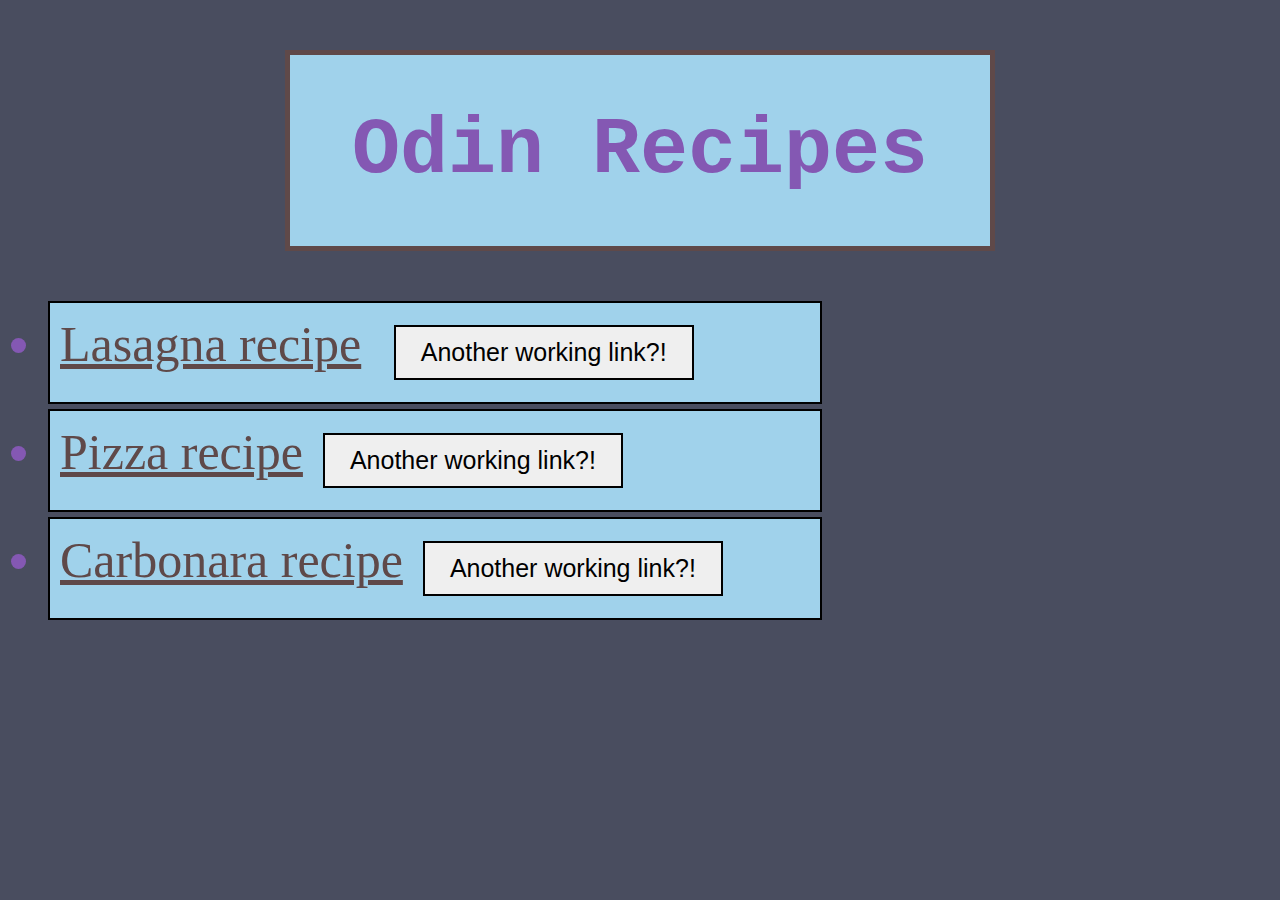
<file: index.html>
<!DOCTYPE html>

<html lang="en">

    <head>
    <meta charset="UTF-8">
    <meta name="viewport" content="width=device-width, initial-scale=1.0">
    <title>Odin Recipes so cool!</title>
    <link rel="stylesheet" href="style.css">
    </head>

    <body>
        <h1>Odin Recipes</h1>
        <ul>
        <li><a href="recipes/lasagnarecipe.html" target="_blank" rel="noopener noreferrer" >Lasagna recipe</a> <button class = "Button1" onclick="window.open('https://www.youtube.com/watch?v=dQw4w9WgXcQ', '_blank', 'noopener,noreferrer')">Another working link?!</button></li>
        <li><a href="recipes/pizzarecipe.html" target="_blank" rel="noopener noreferrer">Pizza recipe</a><button class = "Button2" onclick="window.open('https://www.youtube.com/watch?v=dQw4w9WgXcQ', '_blank', 'noopener,noreferrer')">Another working link?!</button></li>
        <li><a href="recipes/carbonararecipe.html" target="_blank" rel="noopener noreferrer">Carbonara recipe</a><button class ="Button3" Button2 onclick="window.open('https://www.youtube.com/watch?v=dQw4w9WgXcQ', '_blank', 'noopener,noreferrer')">Another working link?!</button></li>
         </ul>
    </body>

</html>
</file>
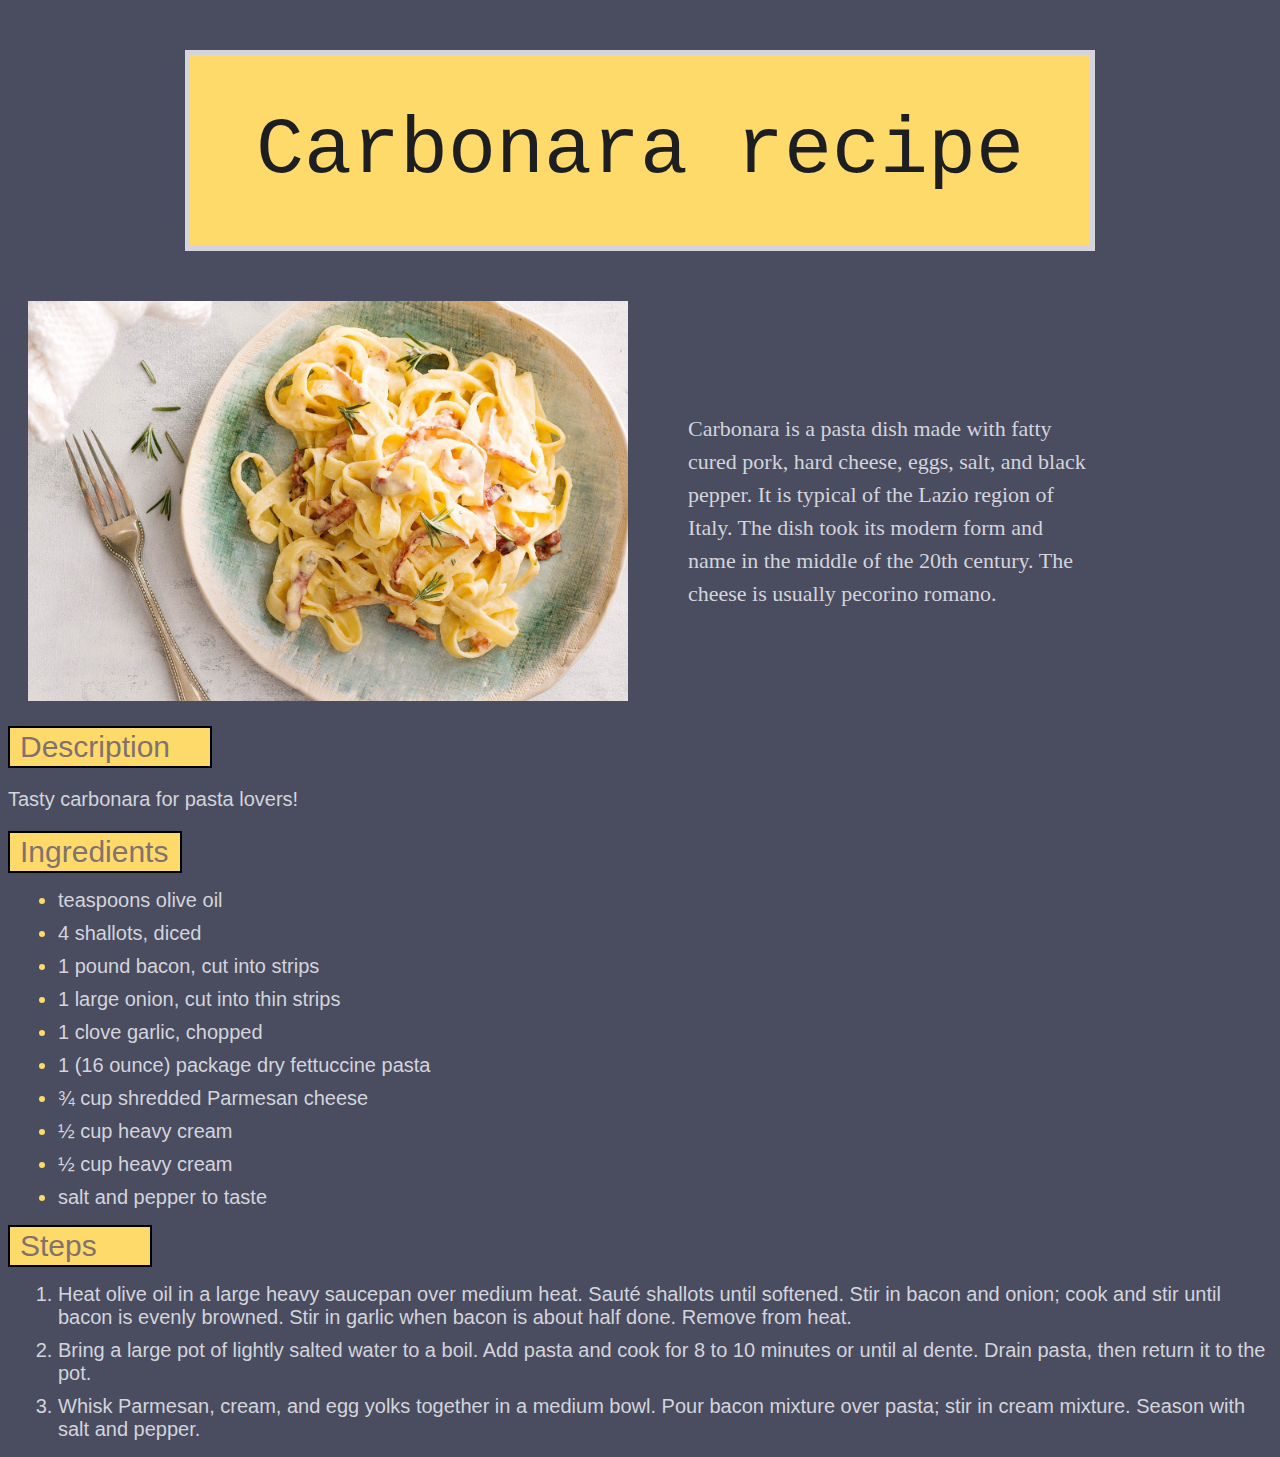
<file: recipes/carbonararecipe.html>
<!DOCTYPE html>

<html lang="en">

    <head>
    <meta charset="UTF-8">
    <meta name="viewport" content="width=device-width, initial-scale=1.0">
    <title>Carbonara cool !!!</title>
    <link rel="stylesheet" href="style_carbonara.css">
    </head>

    <body>
            
            <h class="page-title">Carbonara recipe</h>
            <div class="content-wrapper">
            <img src="./images/carbonara.jpeg" height="400" width="600">
            <p class="about-carbonara">Carbonara is a pasta dish made with fatty cured pork, hard cheese, eggs, salt, and black pepper. It is typical of the Lazio region of Italy. The dish took its modern form and name in the middle of the 20th century. The cheese is usually pecorino romano.</p>
            </div>
            <h class = "description">Description</h>
            <p class = "description-text">Tasty carbonara for pasta lovers!</p>
            <h class="ingredients">Ingredients</h>
            <ul>              
                <li>teaspoons olive oil</li>
                <li>4 shallots, diced</li>
                <li>1 pound bacon, cut into strips</li>
                <li>1 large onion, cut into thin strips</li>
                <li>1 clove garlic, chopped</li>
                <li>1 (16 ounce) package dry fettuccine pasta</li>
                <li>¾ cup shredded Parmesan cheese</li>
                <li>½ cup heavy cream</li>
                <li>½ cup heavy cream</li>
                <li>salt and pepper to taste</li>
            </ul>
            <h class="steps">Steps</h>
            <ol>
                <li>Heat olive oil in a large heavy saucepan over medium heat. Sauté shallots until softened. Stir in bacon and onion; cook and stir until bacon is evenly browned. Stir in garlic when bacon is about half done. Remove from heat.</li>
                <li>Bring a large pot of lightly salted water to a boil. Add pasta and cook for 8 to 10 minutes or until al dente. Drain pasta, then return it to the pot.</li>
                <li>Whisk Parmesan, cream, and egg yolks together in a medium bowl. Pour bacon mixture over pasta; stir in cream mixture. Season with salt and pepper.</li>
             </ol>
    </body>

</html>
</file>
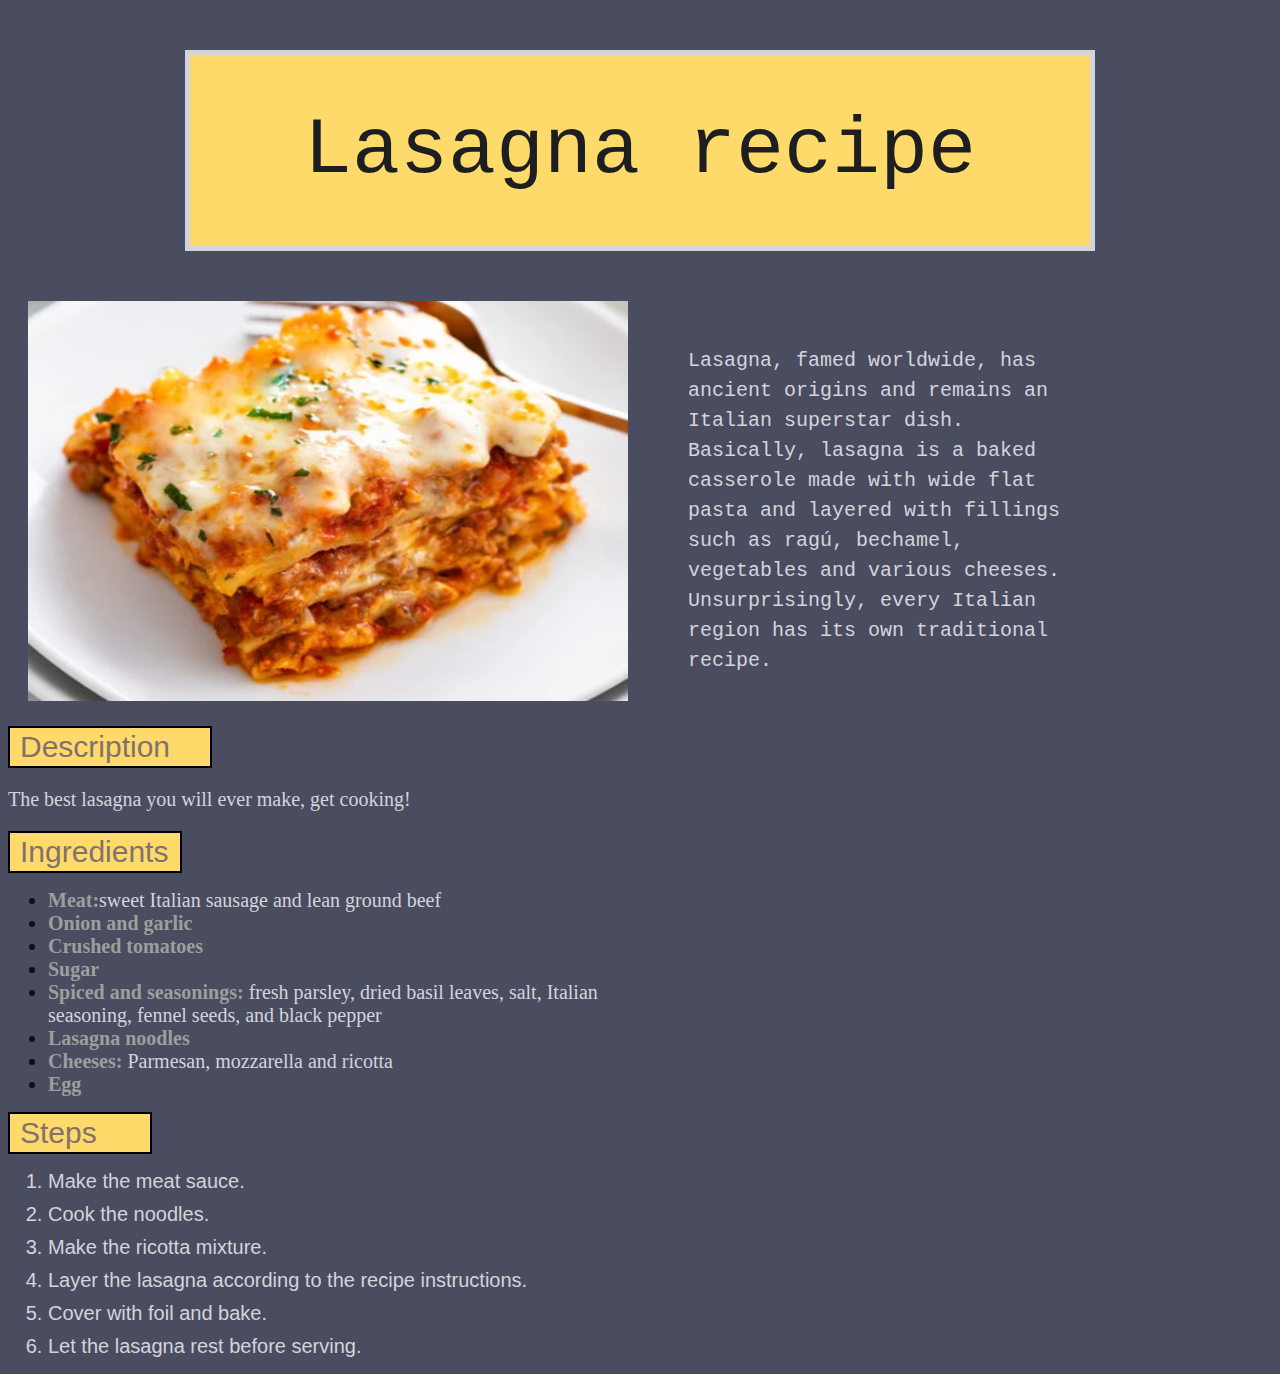
<file: recipes/lasagnarecipe.html>
<!DOCTYPE html>

<html lang="en">

    <head>
    <meta charset="UTF-8">
    <meta name="viewport" content="width=device-width, initial-scale=1.0">
    <title>Lasagna very cool</title>
    <link rel="stylesheet" href="style_lasagna.css">
    </head>

    <body>
            <h class = "page-title">Lasagna recipe</h>
            <div class="content-wrapper">
            <img src = "./images/lasagna.jpg" height="400" width="600">
            <p class = "about-lasagna">Lasagna, famed worldwide, has ancient origins and remains an Italian superstar dish. Basically, lasagna is a baked casserole made with wide flat pasta and layered with fillings such as ragú, bechamel, vegetables and various cheeses. Unsurprisingly, every Italian region has its own traditional recipe.</p> </p>
            </div>
            <h class = "description">Description</h>
            <p class = description-text>The best lasagna you will ever make, get cooking!</p>
            <h class = "ingredients">Ingredients</h>
            <ul>
                <li><strong>Meat:</strong>sweet Italian sausage and lean ground beef</li>
                <li><strong>Onion and garlic</strong></li>
                <li><strong>Crushed tomatoes</strong></li>
                <li><strong>Sugar</strong></li>
                <li><strong>Spiced and seasonings:</strong> fresh parsley, dried basil leaves, salt, Italian seasoning, fennel seeds, and black pepper</li>
                <li><strong>Lasagna noodles</strong></li>
                <li><strong>Cheeses:</strong> Parmesan, mozzarella and ricotta</li>
                <li><strong>Egg</strong></li>
            </ul>
            <h class = "steps">Steps</h>
            <ol>
                <li>Make the meat sauce.</li>
                <li>Cook the noodles.</li>
                <li>Make the ricotta mixture.</li>
                <li>Layer the lasagna according to the recipe instructions.</li>
                <li>Cover with foil and bake.</li>
                <li>Let the lasagna rest before serving.</li>
            </ol>
    </body>

</html>
</file>
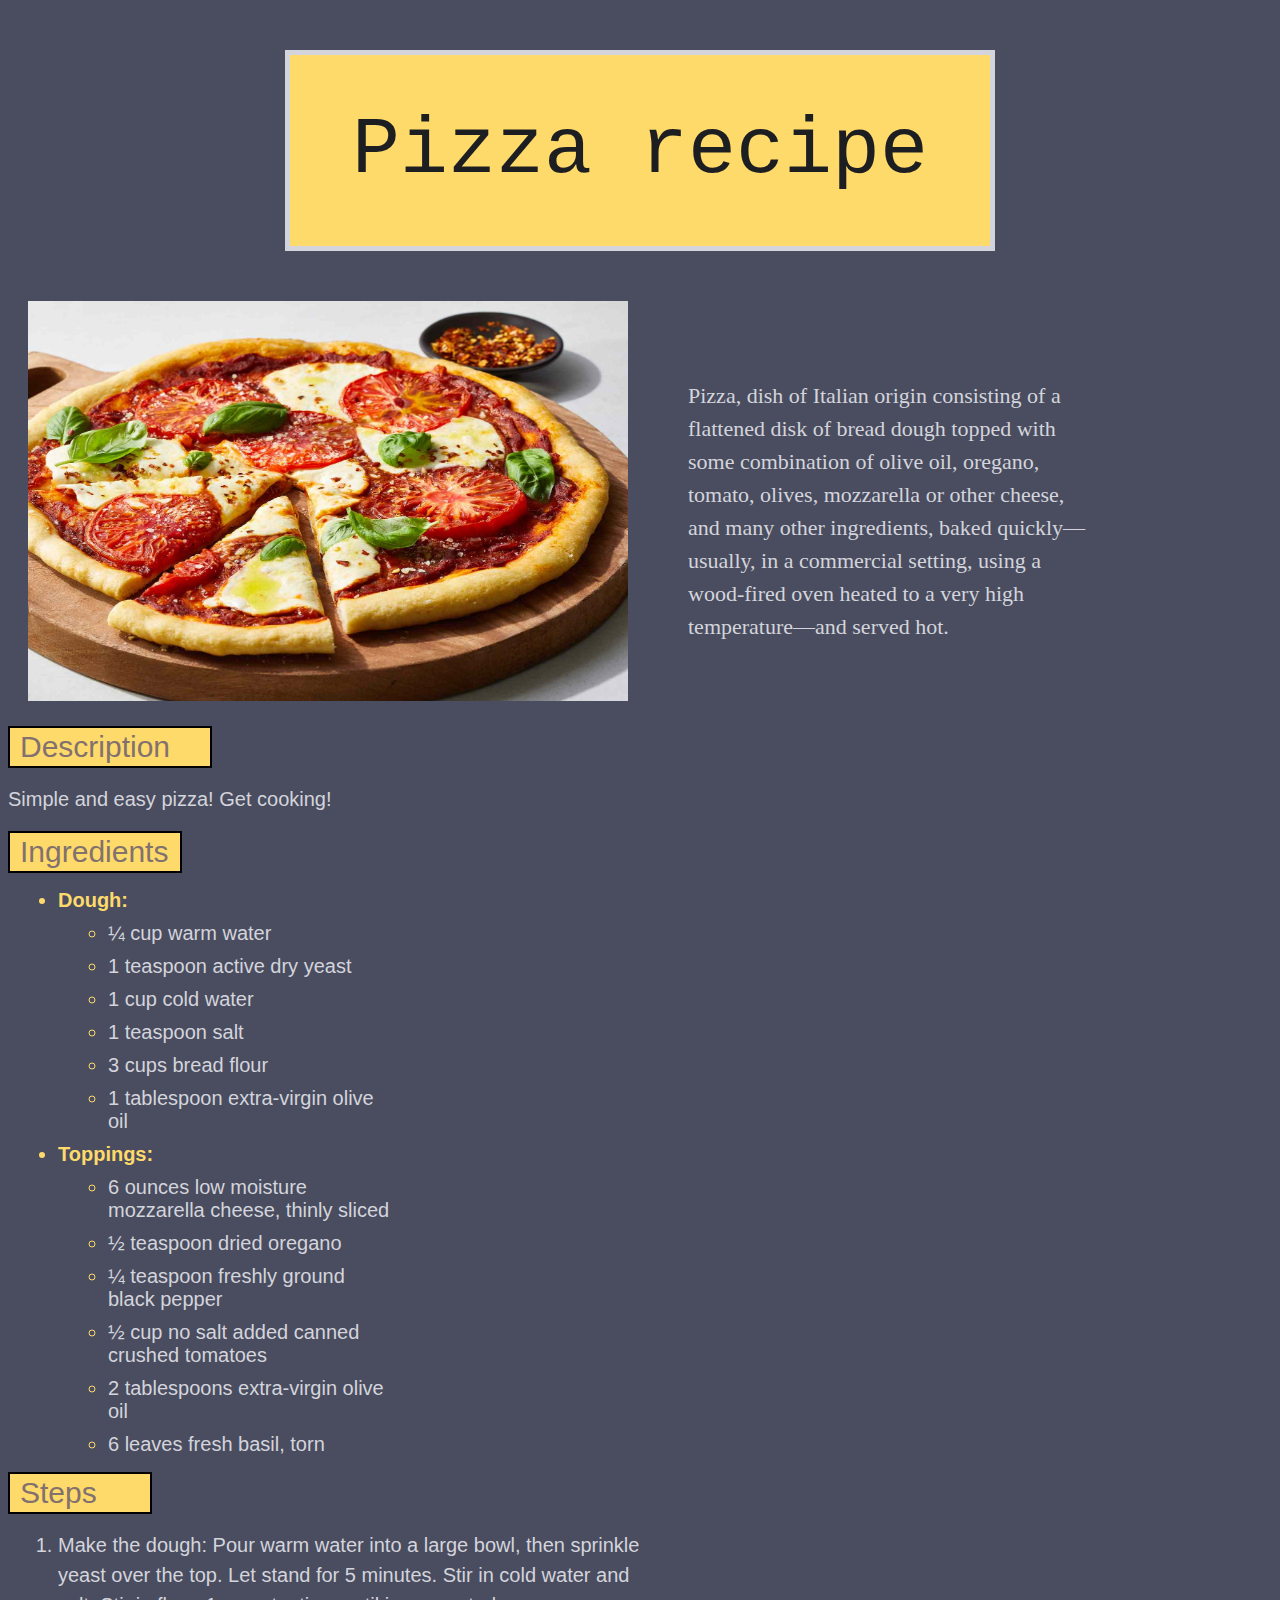
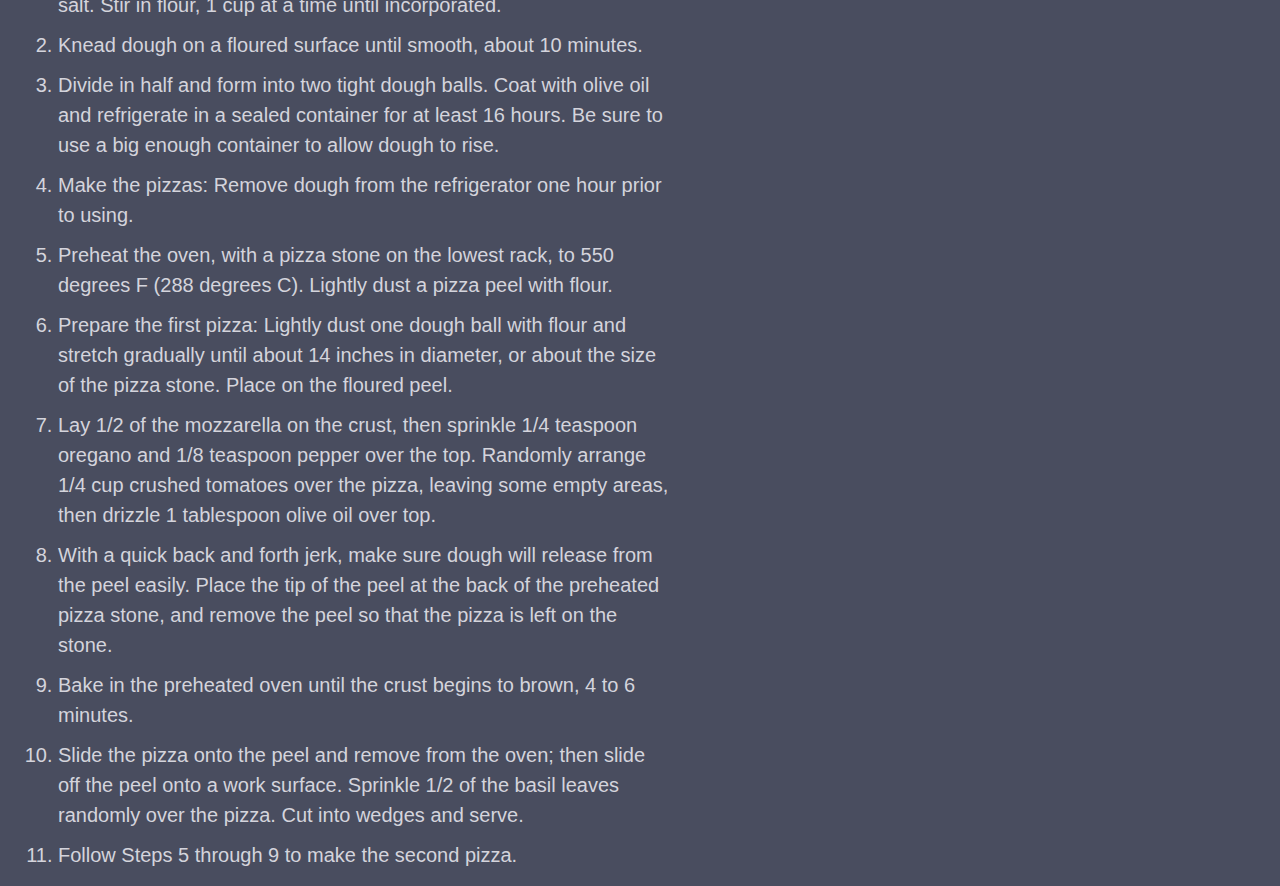
<file: recipes/pizzarecipe.html>
<!DOCTYPE html>

<html lang="en">

    <head>
    <meta charset="UTF-8">
    <meta name="viewport" content="width=device-width, initial-scale=1.0">
    <title>Pizza Mamma Mia</title>
    <link rel="stylesheet" href="style_pizza.css">
    </head>

    <body>
        <h class = "page-title">Pizza recipe</h>
        <div class="content-wrapper">
        <img src = "./images/pizza.jpg" height="400" width="600">
        <p class = "about-pizza">Pizza, dish of Italian origin consisting of a flattened disk of bread dough topped with some combination of olive oil, oregano, tomato, olives, mozzarella or other cheese, and many other ingredients, baked quickly—usually, in a commercial setting, using a wood-fired oven heated to a very high temperature—and served hot.</p> </p>
        </div>
        <h class = "description">Description</h>
        <p class = "description-text">Simple and easy pizza! Get cooking!</p>
        <h class = "ingredients">Ingredients</h>
            <ul>
                <li><strong>Dough:</strong>
                    <ul>
                        <li>¼ cup warm water</li>
                        <li>1 teaspoon active dry yeast</li>
                        <li>1 cup cold water</li>
                        <li>1 teaspoon salt</li>
                        <li>3 cups bread flour</li>
                        <li>1 tablespoon extra-virgin olive oil</li>
                    </ul>
                </li>
                <li><strong>Toppings:</strong>
                    <ul>
                        <li>6 ounces low moisture mozzarella cheese, thinly sliced</li>
                        <li>½ teaspoon dried oregano</li>
                        <li>¼ teaspoon freshly ground black pepper</li>
                        <li>½ cup no salt added canned crushed tomatoes</li>
                        <li>2 tablespoons extra-virgin olive oil</li>
                        <li>6 leaves fresh basil, torn</li>
                    </ul>
                </li>
               
            </ul>
            <h class="steps">Steps</h>
            <ol>
                <li>Make the dough: Pour warm water into a large bowl, then sprinkle yeast over the top. Let stand for 5 minutes. Stir in cold water and salt. Stir in flour, 1 cup at a time until incorporated.</li>
                <li>Knead dough on a floured surface until smooth, about 10 minutes.</li>
                <li>Divide in half and form into two tight dough balls. Coat with olive oil and refrigerate in a sealed container for at least 16 hours. Be sure to use a big enough container to allow dough to rise.</li>
                <li>Make the pizzas: Remove dough from the refrigerator one hour prior to using.
                <li>Preheat the oven, with a pizza stone on the lowest rack, to 550 degrees F (288 degrees C). Lightly dust a pizza peel with flour.</li>
                <li>Prepare the first pizza: Lightly dust one dough ball with flour and stretch gradually until about 14 inches in diameter, or about the size of the pizza stone. Place on the floured peel.</li>
                <li>Lay 1/2 of the mozzarella on the crust, then sprinkle 1/4 teaspoon oregano and 1/8 teaspoon pepper over the top. Randomly arrange 1/4 cup crushed tomatoes over the pizza, leaving some empty areas, then drizzle 1 tablespoon olive oil over top.</li>
                <li>With a quick back and forth jerk, make sure dough will release from the peel easily. Place the tip of the peel at the back of the preheated pizza stone, and remove the peel so that the pizza is left on the stone.</li>
                <li>Bake in the preheated oven until the crust begins to brown, 4 to 6 minutes.</li>
                <li>Slide the pizza onto the peel and remove from the oven; then slide off the peel onto a work surface. Sprinkle 1/2 of the basil leaves randomly over the pizza. Cut into wedges and serve.</li>
                <li>Follow Steps 5 through 9 to make the second pizza.</li>

            </ol>
    </body>

</html>
</file>
<file: style.css>
/* style.css */

body{
    background-color: #494D5F;
}

h1{
    display: block;
    border-style: solid;
    border-width: 5px; 
    border-color: #5f4949;
    width: 600px;
    margin: 50px auto;
    padding: 50px;

    text-align: center;
    background-color: #a0d2eb;
    color: #8458B3;
    font-family:'Courier New', Courier, monospace;
    font-size: 80px;
}

ul, li {
    color: #111111;
    font-size: 50px;
}

li{
    border-width: 2px;
    height: auto;
    width: 15em;
    border-style: solid; 
    border-color: rgb(0, 0, 0);
    background-color: #a0d2eb;
    color: #8458B3;

    padding: 2px 10px;
    margin: 5px 0px;
}

a{
    color: #5f4949;
}

button{
    display: inline-block;
    border-color: rgb(0, 0, 0);
    color: r#e5eaf5;
    border-style: solid; 
    height: 55px;
    width: 300px;
    font-size:25px;
    cursor: pointer;
    margin: 20px;
}
</file>
<file: recipes/style_carbonara.css>
/* style_carbonara.css */

/* style_pizza.css */

body{
    background-color: #494D5F;
    
}

.page-title{
    display: block;
    border-style: solid;
    border-width: 5px; 
    border-color: #d4d4dc;
    color:   #1d1e22;
    background-color: #feda6a;

    width: 800px;
    margin: 50px auto;
    padding: 50px;

    font-family:'Courier New', Courier, monospace;
    font-size: 80px;
    text-align: center;
}

.content-wrapper {
    display: flex; /* Layouts items horizontally */
    align-items: center; /* Vertically aligns text with the image */
}

img {
    max-width: 600px;
    margin-left: 20px;
    margin-right: 10px; /* Add some space on the right of the image */
    margin-bottom: 20px;
}

.about-carbonara{
    color:#d4d4dc;
    max-width: 400px;
    margin-left: 50px;
    line-height: 1.5; /* Improve readability */
    font-size: 22px;
    font-family:s "Comic Sans MS", "Comic Sans", cursive;
}

 ul li::marker {
    color:  #feda6a; /* Change bullet color */
  }

  ul li strong{
    color:  #feda6a;
}

ul li, ol li{
    font-size: 20px;
    font-family: Arial, Helvetica, sans-serif;
    color: #d4d4dc;
    margin-top: 10px; /* Adds space after each paragraph */
    margin-left: 10px; /* Aligns list items */
}

.description{
    border-width: 2px;
    height: auto;
    width: 6em;
    padding: 2px 10px;
    margin: 30px 0px;
}


.description-text{
    color: #d4d4dc;
    font-size: 20px;
    font-family: Arial, Helvetica, sans-serif;
}

.ingredients{
    border-width: 2px;
    height: auto;
    width: 5em;
  
    padding: 2px 10px;
    margin: 5px 0px;
}

.steps{
    border-width: 2px;
    height: auto;
    width: 4em;
    
    padding: 2px 10px;
    margin: 5px 0px;
}

.description, .ingredients, .steps{
    display:block;
    margin: 5px 0px;
    font-family: Arial, Helvetica, sans-serif;
    font-size: 30px;
    text-align: left;
    font-weight: 100;

    border-style: solid; 
    border-color: rgb(0, 0, 0);
    background-color: #feda6a;
    color: #82716e;
}
</file>
<file: recipes/style_lasagna.css>
/* style.css */

body{
    background-color: #494D5F;
}

.page-title{
    display: block;
    border-style: solid;
    border-width: 5px; 
    border-color: #d4d4dc;
    color:   #1d1e22;
    background-color: #feda6a;

    width: 800px;
    margin: 50px auto;
    padding: 50px;

    font-family:'Courier New', Courier, monospace;
    font-size: 80px;
    text-align: center;
}

.content-wrapper {
    display: flex; /* Layouts items horizontally */
    align-items: center; /* Vertically aligns text with the image */
}

img {
    max-width: 600px;
    margin-left: 20px;
    margin-right: 10px; /* Add some space on the right of the image */
    margin-bottom: 20px;
}

.about-lasagna{
    max-width: 400px;
    margin-left: 50px;
    line-height: 1.5; /* Improve readability */
    font-size: 20px;
    font-family: 'Courier New', Courier, monospace;
}

.description{
    border-width: 2px;
    height: auto;
    width: 6em;

    padding: 2px 10px;
    margin: 30px 0px;
}

  p{
    font-size: 20px;
    color: #d4d4dc;
 }

 /* bullet color */
ul li::marker {
    color: rgb(14, 14, 14); /* Change bullet color */
  }

  ul li strong{
    color: #9e9e9e;
}

ul li{
font-size: 20px;
color: #d4d4dc;
max-width: 50%;
}

.ingredients{
    border-width: 2px;
    height: auto;
    width: 5em;
  
    padding: 2px 10px;
    margin: 5px 0px;
}

.steps{
    border-width: 2px;
    height: auto;
    width: 4em;
    
    padding: 2px 10px;
    margin: 5px 0px;
}

ol li{
    margin-top: 10px; /* Adds space after each paragraph */
    color: #d4d4dc;
    font-family: Arial, Helvetica, sans-serif;
    font-size: 20px;
}

.description, .ingredients, .steps{
    display:block;
    margin: 5px 0px;
    font-family: Arial, Helvetica, sans-serif;
    font-size: 30px;
    text-align: left;
    font-weight: 100;

    border-style: solid; 
    border-color: rgb(0, 0, 0);
    background-color: #feda6a;
    color: #82716e;
}
</file>
<file: recipes/style_pizza.css>
/* style_pizza.css */

body{
    background-color: #494D5F;
}

.page-title{
    display: block;
    border-style: solid;
    border-width: 5px; 
    border-color: #d4d4dc;
    color:   #1d1e22;
    background-color: #feda6a;

    width: 600px;
    margin: 50px auto;
    padding: 50px;

    font-family:'Courier New', Courier, monospace;
    font-size: 80px;
    text-align: center;
}

.content-wrapper {
    display: flex; /* Layouts items horizontally */
    align-items: center; /* Vertically aligns text with the image */
}

img {
    max-width: 600px;
    margin-left: 20px;
    margin-right: 10px; /* Add some space on the right of the image */
    margin-bottom: 20px;
}

.about-pizza{
    color:#d4d4dc;
    max-width: 400px;
    margin-left: 50px;
    line-height: 1.5; /* Improve readability */
    font-size: 22px;
    font-family:s "Comic Sans MS", "Comic Sans", cursive;
}

 ul li::marker {
    color:  #feda6a; /* Change bullet color */
  }

  ul li strong{
    color:  #feda6a;
}

ul li, ol li{
    font-size: 20px;
    font-family: Arial, Helvetica, sans-serif;
    color: #d4d4dc;
    margin-top: 10px; /* Adds space after each paragraph */
    margin-left: 10px; /* Aligns list items */
    max-width: 50%;
}
ol li{
    line-height: 1.5;
}

.description{
    border-width: 2px;
    height: auto;
    width: 6em;
    padding: 2px 10px;
    margin: 30px 0px;
}

.description-text{
    color: #d4d4dc;
    font-size: 20px;
    font-family: Arial, Helvetica, sans-serif;
}

.ingredients{
    border-width: 2px;
    height: auto;
    width: 5em;
  
    padding: 2px 10px;
    margin: 5px 0px;
}

.steps{
    border-width: 2px;
    height: auto;
    width: 4em;
    
    padding: 2px 10px;
    margin: 5px 0px;
}

.description, .ingredients, .steps{
    display:block;
    margin: 5px 0px;
    font-family: Arial, Helvetica, sans-serif;
    font-size: 30px;
    text-align: left;
    font-weight: 100;
   
    border-style: solid; 
    border-color: rgb(0, 0, 0);
    background-color: #feda6a;
    color: #82716e;
}
</file>
